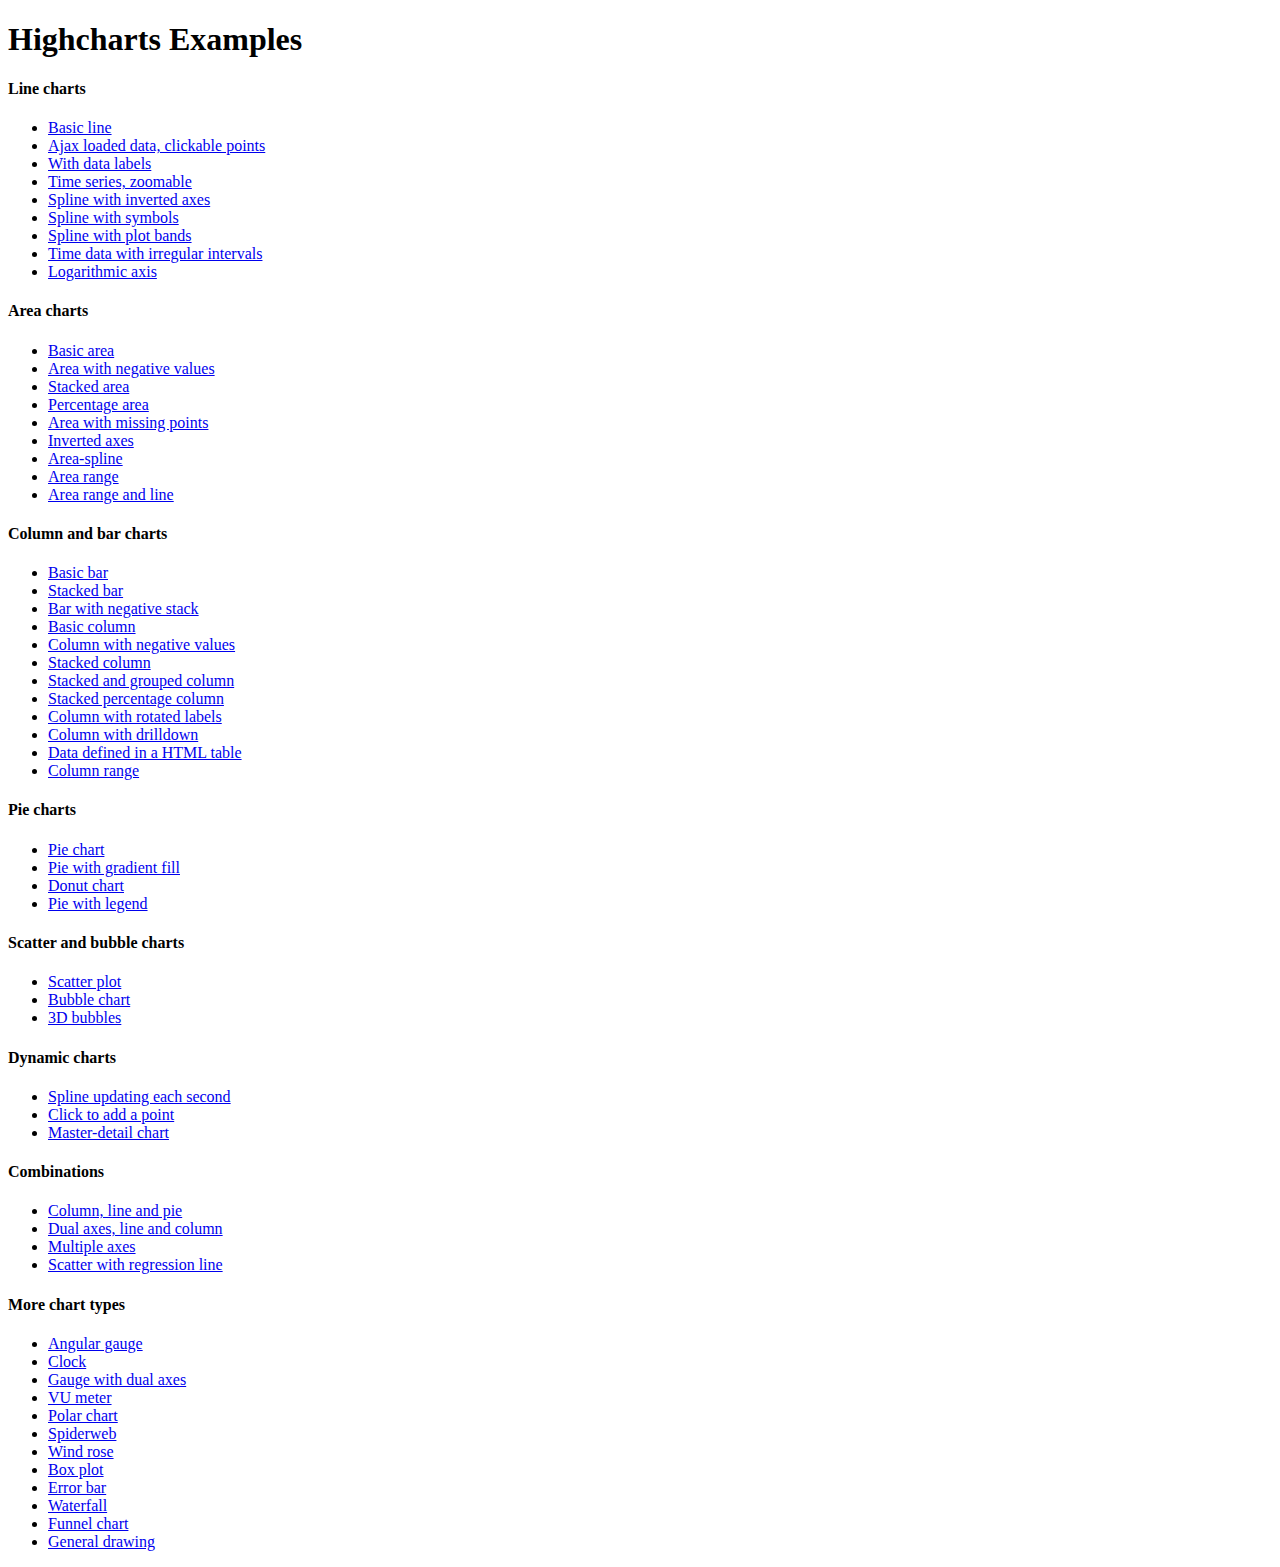
<file: web/res/script_/highcharts-3.0.5/index.htm>
<!DOCTYPE HTML PUBLIC "-//W3C//DTD HTML 4.01//EN" "http://www.w3.org/TR/html4/strict.dtd">
<html>
	<head>
		<meta http-equiv="Content-Type" content="text/html; charset=iso-utf-8" />
		<title>Highcharts Examples</title>
	</head>
	<body>
		<h1>Highcharts Examples</h1>
		<h4>Line charts</h4>
		<ul>
			<li><a href="examples/line-basic/index.htm">Basic line</a></li>
			<li><a href="examples/line-ajax/index.htm">Ajax loaded data, clickable points</a></li>
			<li><a href="examples/line-labels/index.htm">With data labels</a></li>
			<li><a href="examples/line-time-series/index.htm">Time series, zoomable</a></li>
			<li><a href="examples/spline-inverted/index.htm">Spline with inverted axes</a></li>
			<li><a href="examples/spline-symbols/index.htm">Spline with symbols</a></li>
			<li><a href="examples/spline-plot-bands/index.htm">Spline with plot bands</a></li>
			<li><a href="examples/spline-irregular-time/index.htm">Time data with irregular intervals</a></li>
			<li><a href="examples/line-log-axis/index.htm">Logarithmic axis</a></li>
		</ul>
		<h4>Area charts</h4>
		<ul>
			<li><a href="examples/area-basic/index.htm">Basic area</a></li>
			<li><a href="examples/area-negative/index.htm">Area with negative values</a></li>
			<li><a href="examples/area-stacked/index.htm">Stacked area</a></li>
			<li><a href="examples/area-stacked-percent/index.htm">Percentage area</a></li>
			<li><a href="examples/area-missing/index.htm">Area with missing points</a></li>
			<li><a href="examples/area-inverted/index.htm">Inverted axes</a></li>
			<li><a href="examples/areaspline/index.htm">Area-spline</a></li>
			<li><a href="examples/arearange/index.htm">Area range</a></li>
			<li><a href="examples/arearange-line/index.htm">Area range and line</a></li>
		</ul>
		<h4>Column and bar charts</h4>
		<ul>
			<li><a href="examples/bar-basic/index.htm">Basic bar</a></li>
			<li><a href="examples/bar-stacked/index.htm">Stacked bar</a></li>
			<li><a href="examples/bar-negative-stack/index.htm">Bar with negative stack</a></li>
			<li><a href="examples/column-basic/index.htm">Basic column</a></li>
			<li><a href="examples/column-negative/index.htm">Column with negative values</a></li>
			<li><a href="examples/column-stacked/index.htm">Stacked column</a></li>
			<li><a href="examples/column-stacked-and-grouped/index.htm">Stacked and grouped column</a></li>
			<li><a href="examples/column-stacked-percent/index.htm">Stacked percentage column</a></li>
			<li><a href="examples/column-rotated-labels/index.htm">Column with rotated labels</a></li>
			<li><a href="examples/column-drilldown/index.htm">Column with drilldown</a></li>
			<li><a href="examples/column-parsed/index.htm">Data defined in a HTML table</a></li>
			<li><a href="examples/columnrange/index.htm">Column range</a></li>
		</ul>
		<h4>Pie charts</h4>
		<ul>
			<li><a href="examples/pie-basic/index.htm">Pie chart</a></li>
			<li><a href="examples/pie-gradient/index.htm">Pie with gradient fill</a></li>
			<li><a href="examples/pie-donut/index.htm">Donut chart</a></li>
			<li><a href="examples/pie-legend/index.htm">Pie with legend</a></li>
		</ul>
		<h4>Scatter and bubble charts</h4>
		<ul>
			<li><a href="examples/scatter/index.htm">Scatter plot</a></li>
			<li><a href="examples/bubble/index.htm">Bubble chart</a></li>
			<li><a href="examples/bubble-3d/index.htm">3D bubbles</a></li>
		</ul>
		<h4>Dynamic charts</h4>
		<ul>
			<li><a href="examples/dynamic-update/index.htm">Spline updating each second</a></li>
			<li><a href="examples/dynamic-click-to-add/index.htm">Click to add a point</a></li>
			<li><a href="examples/dynamic-master-detail/index.htm">Master-detail chart</a></li>
		</ul>
		<h4>Combinations</h4>
		<ul>
			<li><a href="examples/combo/index.htm">Column, line and pie</a></li>
			<li><a href="examples/combo-dual-axes/index.htm">Dual axes, line and column</a></li>
			<li><a href="examples/combo-multi-axes/index.htm">Multiple axes</a></li>
			<li><a href="examples/combo-regression/index.htm">Scatter with regression line</a></li>
		</ul>
		<h4>More chart types</h4>
		<ul>
			<li><a href="examples/gauge-speedometer/index.htm">Angular gauge</a></li>
			<li><a href="examples/gauge-clock/index.htm">Clock</a></li>
			<li><a href="examples/gauge-dual/index.htm">Gauge with dual axes</a></li>
			<li><a href="examples/gauge-vu-meter/index.htm">VU meter</a></li>
			<li><a href="examples/polar/index.htm">Polar chart</a></li>
			<li><a href="examples/polar-spider/index.htm">Spiderweb</a></li>
			<li><a href="examples/polar-wind-rose/index.htm">Wind rose</a></li>
			<li><a href="examples/box-plot/index.htm">Box plot</a></li>
			<li><a href="examples/error-bar/index.htm">Error bar</a></li>
			<li><a href="examples/waterfall/index.htm">Waterfall</a></li>
			<li><a href="examples/funnel/index.htm">Funnel chart</a></li>
			<li><a href="examples/renderer/index.htm">General drawing</a></li>
		</ul>
	</body>
</html>
</file>
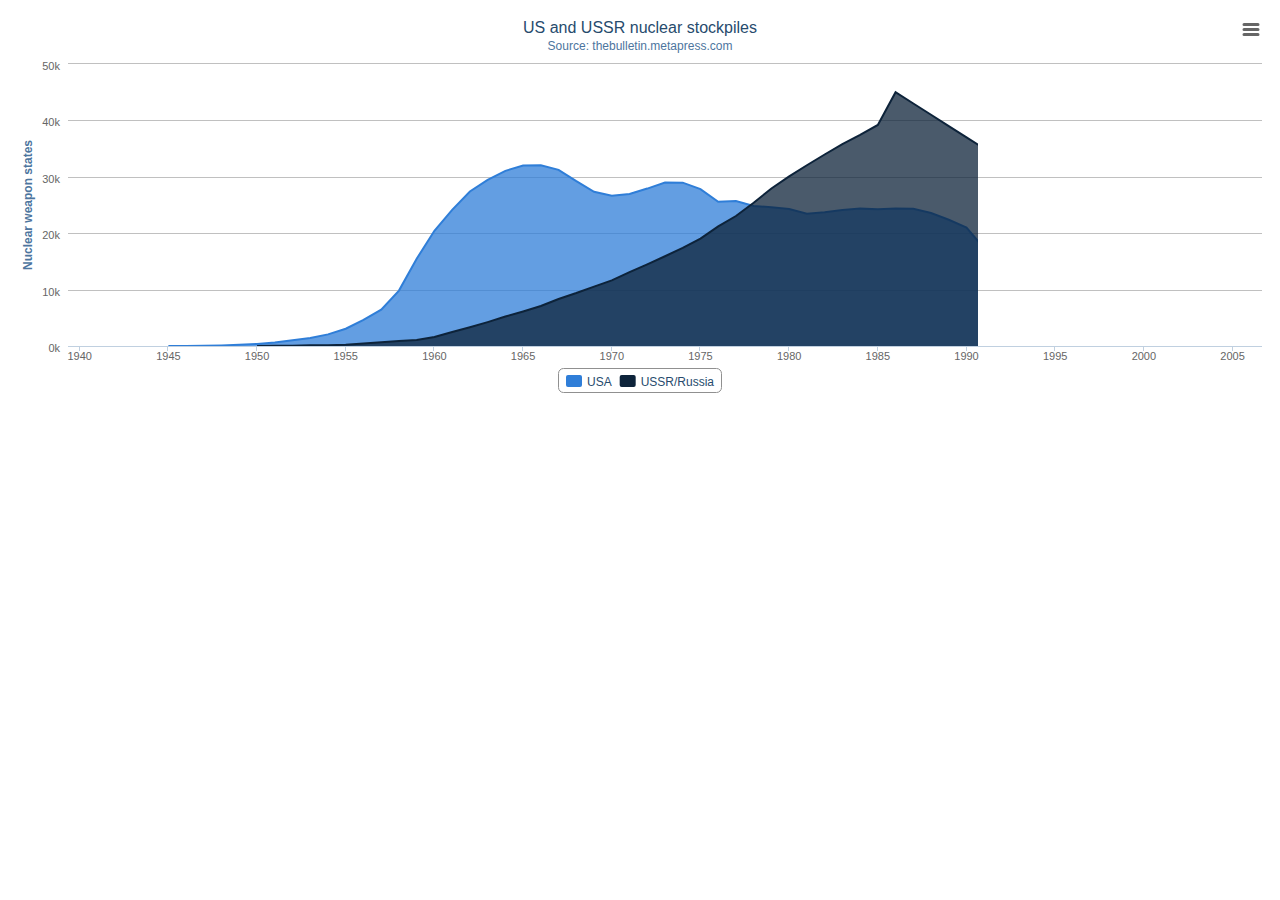
<file: web/res/script_/highcharts-3.0.5/examples/area-basic/index.htm>
<!DOCTYPE HTML>
<html>
	<head>
		<meta http-equiv="Content-Type" content="text/html; charset=utf-8">
		<title>Highcharts Example</title>

		<script type="text/javascript" src="http://ajax.googleapis.com/ajax/libs/jquery/1.8.2/jquery.min.js"></script>
		<script type="text/javascript">
$(function () {
        $('#container').highcharts({
            chart: {
                type: 'area'
            },
            title: {
                text: 'US and USSR nuclear stockpiles'
            },
            subtitle: {
                text: 'Source: <a href="http://thebulletin.metapress.com/content/c4120650912x74k7/fulltext.pdf">'+
                    'thebulletin.metapress.com</a>'
            },
            xAxis: {
                labels: {
                    formatter: function() {
                        return this.value; // clean, unformatted number for year
                    }
                }
            },
            yAxis: {
                title: {
                    text: 'Nuclear weapon states'
                },
                labels: {
                    formatter: function() {
                        return this.value / 1000 +'k';
                    }
                }
            },
            tooltip: {
                pointFormat: '{series.name} produced <b>{point.y:,.0f}</b><br/>warheads in {point.x}'
            },
            plotOptions: {
                area: {
                    pointStart: 1940,
                    marker: {
                        enabled: false,
                        symbol: 'circle',
                        radius: 2,
                        states: {
                            hover: {
                                enabled: true
                            }
                        }
                    }
                }
            },
            series: [{
                name: 'USA',
                data: [null, null, null, null, null, 6 , 11, 32, 110, 235, 369, 640,
                    1005, 1436, 2063, 3057, 4618, 6444, 9822, 15468, 20434, 24126,
                    27387, 29459, 31056, 31982, 32040, 31233, 29224, 27342, 26662,
                    26956, 27912, 28999, 28965, 27826, 25579, 25722, 24826, 24605,
                    24304, 23464, 23708, 24099, 24357, 24237, 24401, 24344, 23586,
                    22380, 21004, 17287, 14747, 13076, 12555, 12144, 11009, 10950,
                    10871, 10824, 10577, 10527, 10475, 10421, 10358, 10295, 10104 ]
            }, {
                name: 'USSR/Russia',
                data: [null, null, null, null, null, null, null , null , null ,null,
                5, 25, 50, 120, 150, 200, 426, 660, 869, 1060, 1605, 2471, 3322,
                4238, 5221, 6129, 7089, 8339, 9399, 10538, 11643, 13092, 14478,
                15915, 17385, 19055, 21205, 23044, 25393, 27935, 30062, 32049,
                33952, 35804, 37431, 39197, 45000, 43000, 41000, 39000, 37000,
                35000, 33000, 31000, 29000, 27000, 25000, 24000, 23000, 22000,
                21000, 20000, 19000, 18000, 18000, 17000, 16000]
            }]
        });
    });
    

		</script>
	</head>
	<body>
<script src="../../js/highcharts.js"></script>
<script src="../../js/modules/exporting.js"></script>

<div id="container" style="min-width: 310px; height: 400px; margin: 0 auto"></div>

	</body>
</html>
</file>
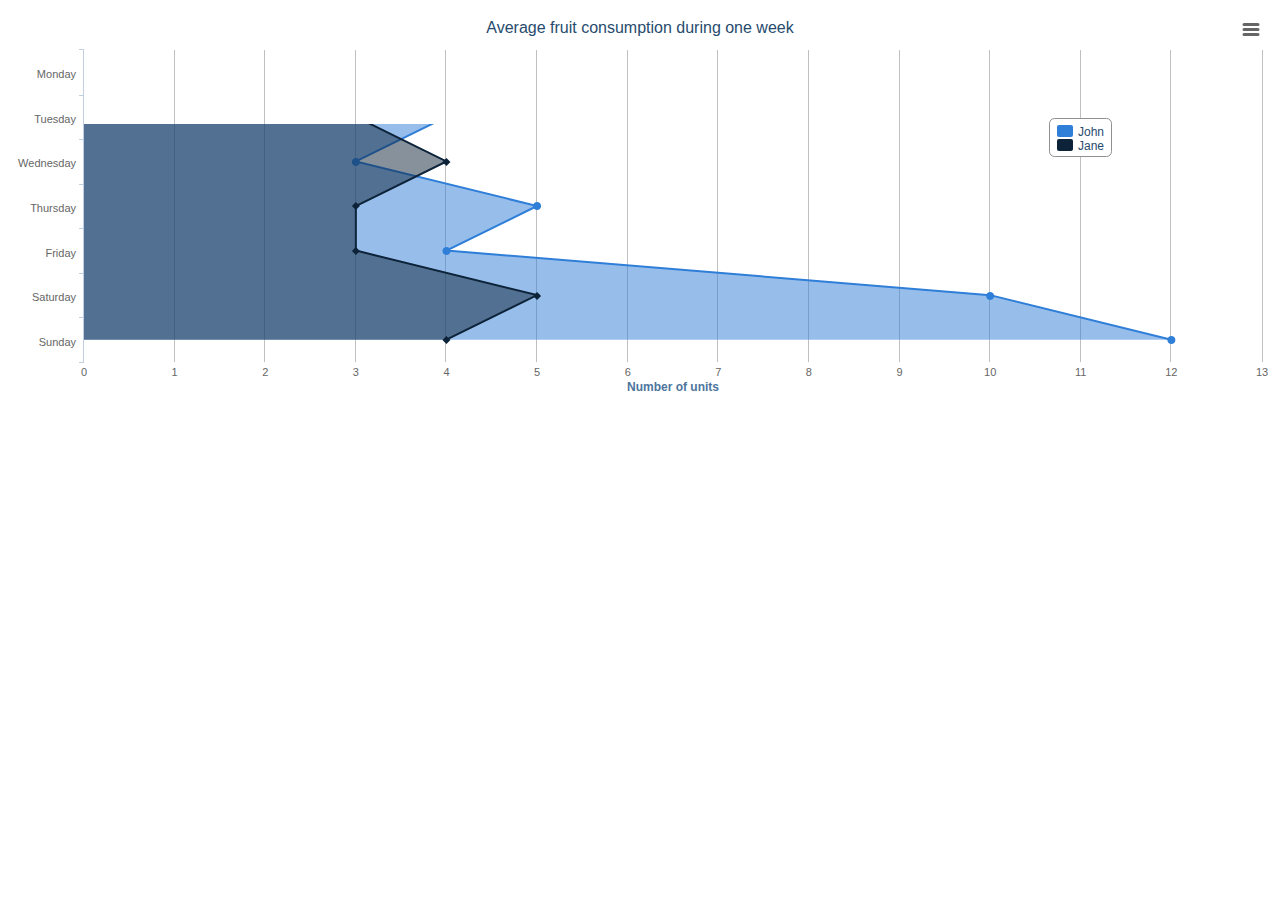
<file: web/res/script_/highcharts-3.0.5/examples/area-inverted/index.htm>
<!DOCTYPE HTML>
<html>
	<head>
		<meta http-equiv="Content-Type" content="text/html; charset=utf-8">
		<title>Highcharts Example</title>

		<script type="text/javascript" src="http://ajax.googleapis.com/ajax/libs/jquery/1.8.2/jquery.min.js"></script>
		<script type="text/javascript">
$(function () {
        $('#container').highcharts({
            chart: {
                type: 'area',
                inverted: true
            },
            title: {
                text: 'Average fruit consumption during one week'
            },
            subtitle: {
                style: {
                    position: 'absolute',
                    right: '0px',
                    bottom: '10px'
                }
            },
            legend: {
                layout: 'vertical',
                align: 'right',
                verticalAlign: 'top',
                x: -150,
                y: 100,
                floating: true,
                borderWidth: 1,
                backgroundColor: '#FFFFFF'
            },
            xAxis: {
                categories: [
                    'Monday',
                    'Tuesday',
                    'Wednesday',
                    'Thursday',
                    'Friday',
                    'Saturday',
                    'Sunday'
                ]
            },
            yAxis: {
                title: {
                    text: 'Number of units'
                },
                labels: {
                    formatter: function() {
                        return this.value;
                    }
                },
                min: 0
            },
            plotOptions: {
                area: {
                    fillOpacity: 0.5
                }
            },
            series: [{
                name: 'John',
                data: [3, 4, 3, 5, 4, 10, 12]
            }, {
                name: 'Jane',
                data: [1, 3, 4, 3, 3, 5, 4]
            }]
        });
    });
    

		</script>
	</head>
	<body>
<script src="../../js/highcharts.js"></script>
<script src="../../js/modules/exporting.js"></script>

<div id="container" style="min-width: 310px; height: 400px; margin: 0 auto"></div>

	</body>
</html>
</file>
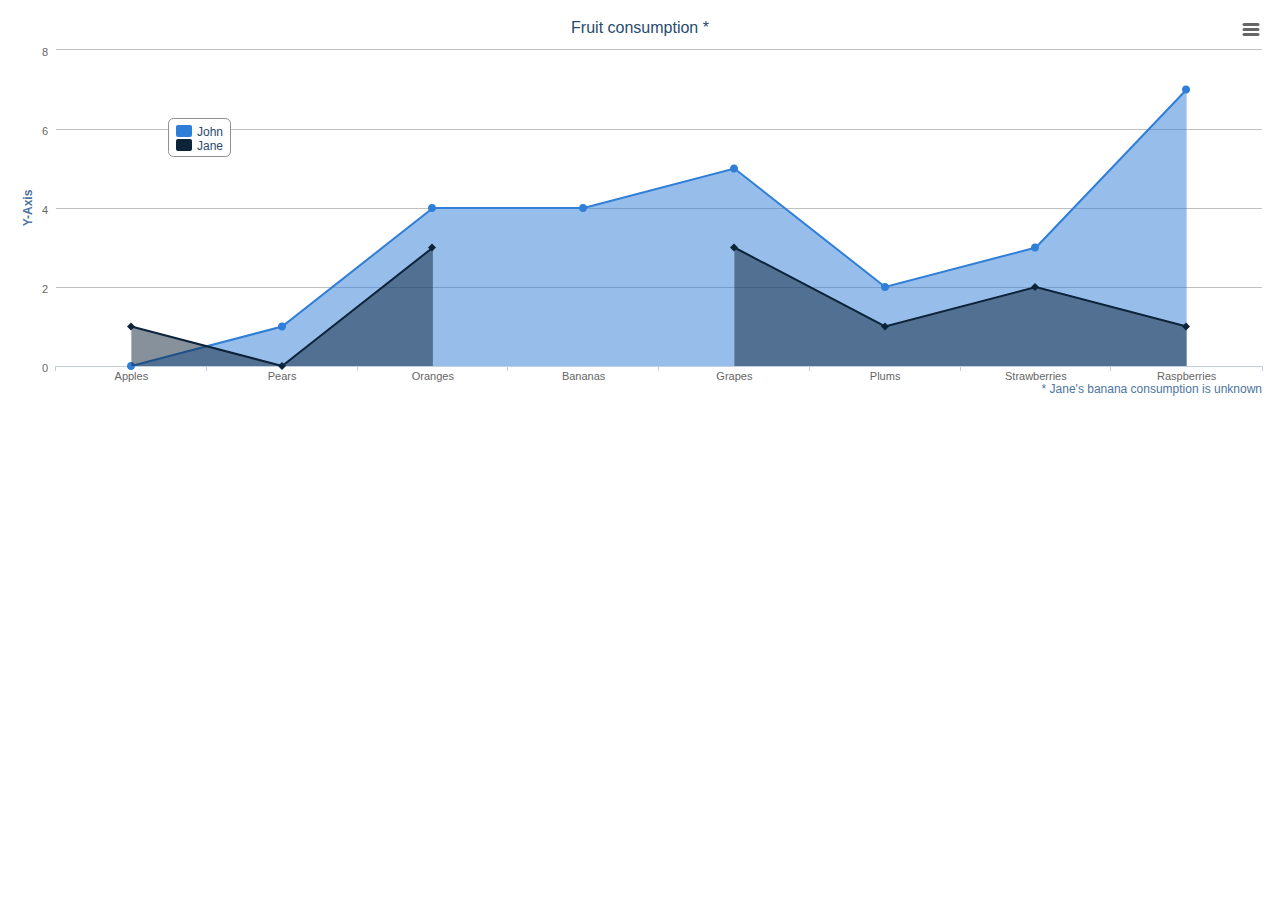
<file: web/res/script_/highcharts-3.0.5/examples/area-missing/index.htm>
<!DOCTYPE HTML>
<html>
	<head>
		<meta http-equiv="Content-Type" content="text/html; charset=utf-8">
		<title>Highcharts Example</title>

		<script type="text/javascript" src="http://ajax.googleapis.com/ajax/libs/jquery/1.8.2/jquery.min.js"></script>
		<script type="text/javascript">
$(function () {
        $('#container').highcharts({
            chart: {
                type: 'area',
                spacingBottom: 30
            },
            title: {
                text: 'Fruit consumption *'
            },
            subtitle: {
                text: '* Jane\'s banana consumption is unknown',
                floating: true,
                align: 'right',
                verticalAlign: 'bottom',
                y: 15
            },
            legend: {
                layout: 'vertical',
                align: 'left',
                verticalAlign: 'top',
                x: 150,
                y: 100,
                floating: true,
                borderWidth: 1,
                backgroundColor: '#FFFFFF'
            },
            xAxis: {
                categories: ['Apples', 'Pears', 'Oranges', 'Bananas', 'Grapes', 'Plums', 'Strawberries', 'Raspberries']
            },
            yAxis: {
                title: {
                    text: 'Y-Axis'
                },
                labels: {
                    formatter: function() {
                        return this.value;
                    }
                }
            },
            tooltip: {
                formatter: function() {
                    return '<b>'+ this.series.name +'</b><br/>'+
                    this.x +': '+ this.y;
                }
            },
            plotOptions: {
                area: {
                    fillOpacity: 0.5
                }
            },
            credits: {
                enabled: false
            },
            series: [{
                name: 'John',
                data: [0, 1, 4, 4, 5, 2, 3, 7]
            }, {
                name: 'Jane',
                data: [1, 0, 3, null, 3, 1, 2, 1]
            }]
        });
    });
    

		</script>
	</head>
	<body>
<script src="../../js/highcharts.js"></script>
<script src="../../js/modules/exporting.js"></script>

<div id="container" style="min-width: 310px; height: 400px; margin: 0 auto"></div>

	</body>
</html>
</file>
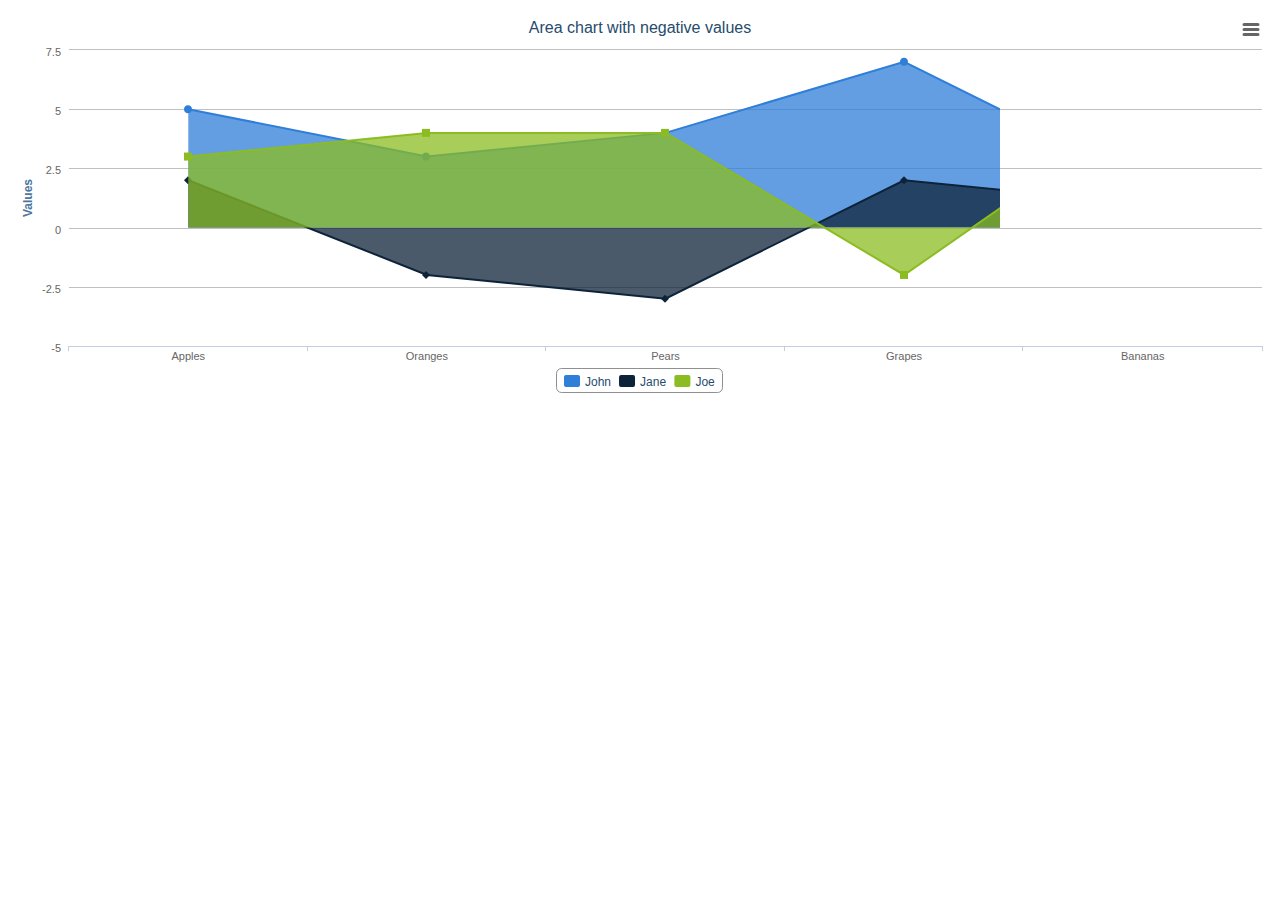
<file: web/res/script_/highcharts-3.0.5/examples/area-negative/index.htm>
<!DOCTYPE HTML>
<html>
	<head>
		<meta http-equiv="Content-Type" content="text/html; charset=utf-8">
		<title>Highcharts Example</title>

		<script type="text/javascript" src="http://ajax.googleapis.com/ajax/libs/jquery/1.8.2/jquery.min.js"></script>
		<script type="text/javascript">
$(function () {
        $('#container').highcharts({
            chart: {
                type: 'area'
            },
            title: {
                text: 'Area chart with negative values'
            },
            xAxis: {
                categories: ['Apples', 'Oranges', 'Pears', 'Grapes', 'Bananas']
            },
            credits: {
                enabled: false
            },
            series: [{
                name: 'John',
                data: [5, 3, 4, 7, 2]
            }, {
                name: 'Jane',
                data: [2, -2, -3, 2, 1]
            }, {
                name: 'Joe',
                data: [3, 4, 4, -2, 5]
            }]
        });
    });
    

		</script>
	</head>
	<body>
<script src="../../js/highcharts.js"></script>
<script src="../../js/modules/exporting.js"></script>

<div id="container" style="min-width: 310px; height: 400px; margin: 0 auto"></div>

	</body>
</html>
</file>
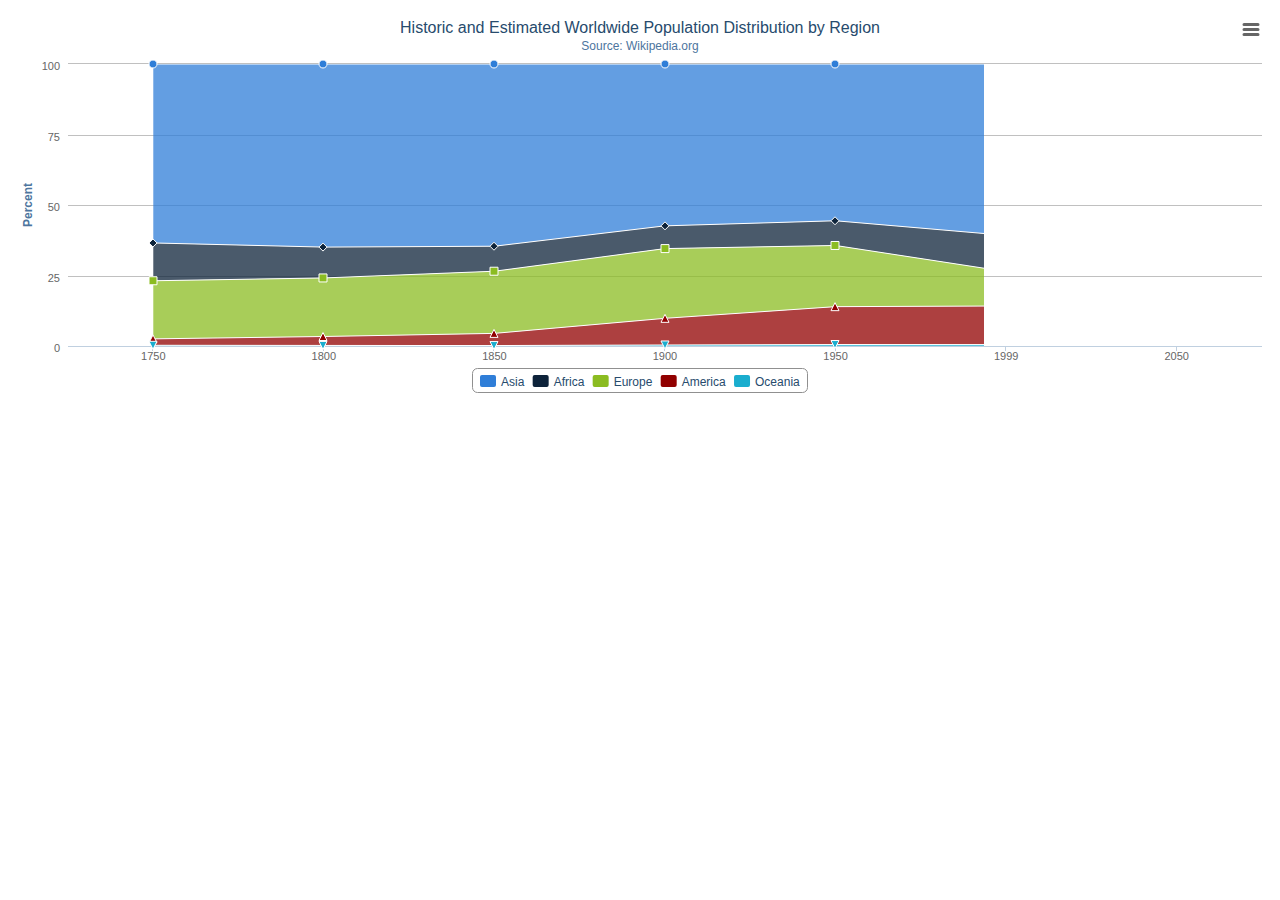
<file: web/res/script_/highcharts-3.0.5/examples/area-stacked-percent/index.htm>
<!DOCTYPE HTML>
<html>
	<head>
		<meta http-equiv="Content-Type" content="text/html; charset=utf-8">
		<title>Highcharts Example</title>

		<script type="text/javascript" src="http://ajax.googleapis.com/ajax/libs/jquery/1.8.2/jquery.min.js"></script>
		<script type="text/javascript">
$(function () {
        $('#container').highcharts({
            chart: {
                type: 'area'
            },
            title: {
                text: 'Historic and Estimated Worldwide Population Distribution by Region'
            },
            subtitle: {
                text: 'Source: Wikipedia.org'
            },
            xAxis: {
                categories: ['1750', '1800', '1850', '1900', '1950', '1999', '2050'],
                tickmarkPlacement: 'on',
                title: {
                    enabled: false
                }
            },
            yAxis: {
                title: {
                    text: 'Percent'
                }
            },
            tooltip: {
                pointFormat: '<span style="color:{series.color}">{series.name}</span>: <b>{point.percentage:.1f}%</b> ({point.y:,.0f} millions)<br/>',
                shared: true
            },
            plotOptions: {
                area: {
                    stacking: 'percent',
                    lineColor: '#ffffff',
                    lineWidth: 1,
                    marker: {
                        lineWidth: 1,
                        lineColor: '#ffffff'
                    }
                }
            },
            series: [{
                name: 'Asia',
                data: [502, 635, 809, 947, 1402, 3634, 5268]
            }, {
                name: 'Africa',
                data: [106, 107, 111, 133, 221, 767, 1766]
            }, {
                name: 'Europe',
                data: [163, 203, 276, 408, 547, 729, 628]
            }, {
                name: 'America',
                data: [18, 31, 54, 156, 339, 818, 1201]
            }, {
                name: 'Oceania',
                data: [2, 2, 2, 6, 13, 30, 46]
            }]
        });
    });
    

		</script>
	</head>
	<body>
<script src="../../js/highcharts.js"></script>
<script src="../../js/modules/exporting.js"></script>

<div id="container" style="min-width: 310px; height: 400px; margin: 0 auto"></div>

	</body>
</html>
</file>
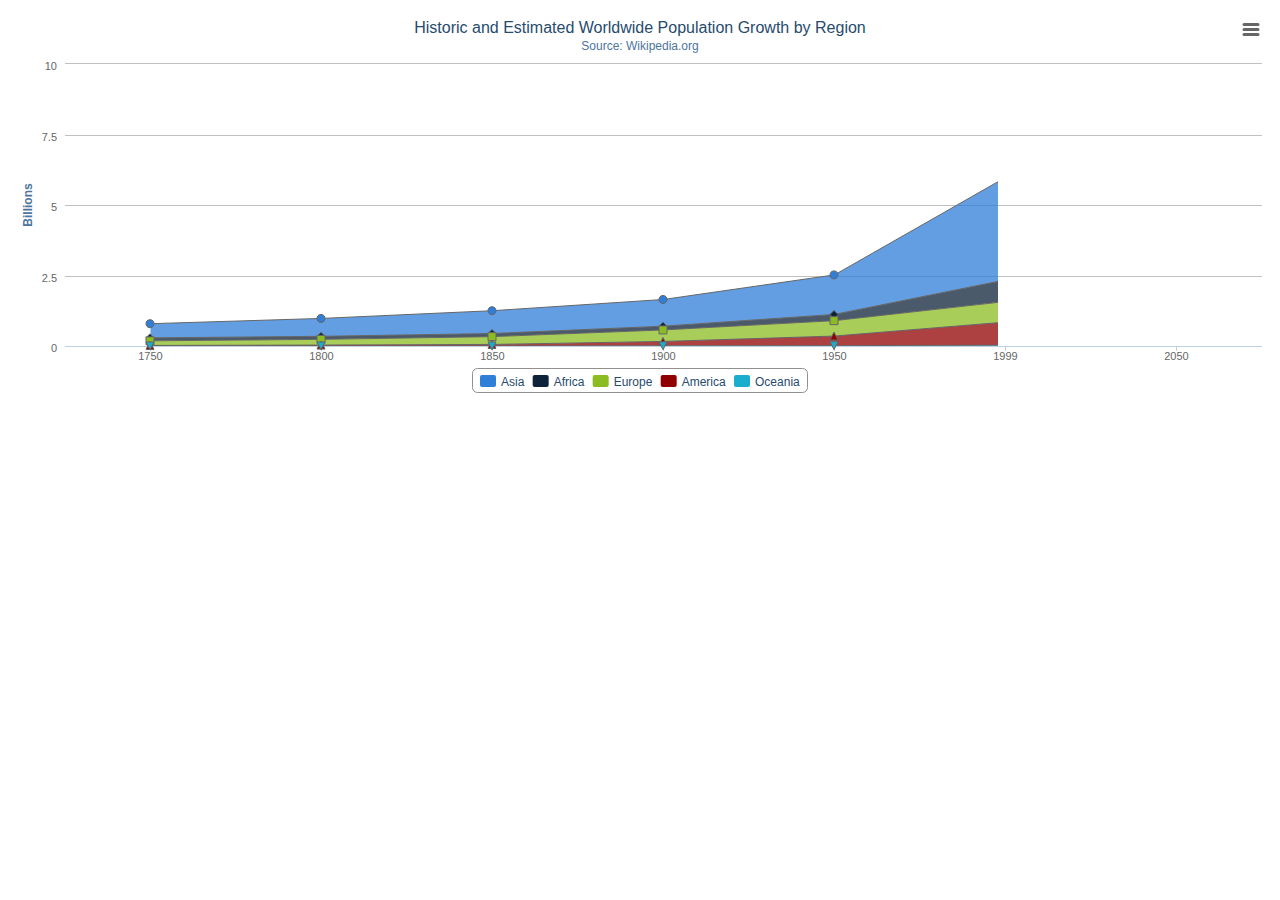
<file: web/res/script_/highcharts-3.0.5/examples/area-stacked/index.htm>
<!DOCTYPE HTML>
<html>
	<head>
		<meta http-equiv="Content-Type" content="text/html; charset=utf-8">
		<title>Highcharts Example</title>

		<script type="text/javascript" src="http://ajax.googleapis.com/ajax/libs/jquery/1.8.2/jquery.min.js"></script>
		<script type="text/javascript">
$(function () {
        $('#container').highcharts({
            chart: {
                type: 'area'
            },
            title: {
                text: 'Historic and Estimated Worldwide Population Growth by Region'
            },
            subtitle: {
                text: 'Source: Wikipedia.org'
            },
            xAxis: {
                categories: ['1750', '1800', '1850', '1900', '1950', '1999', '2050'],
                tickmarkPlacement: 'on',
                title: {
                    enabled: false
                }
            },
            yAxis: {
                title: {
                    text: 'Billions'
                },
                labels: {
                    formatter: function() {
                        return this.value / 1000;
                    }
                }
            },
            tooltip: {
                shared: true,
                valueSuffix: ' millions'
            },
            plotOptions: {
                area: {
                    stacking: 'normal',
                    lineColor: '#666666',
                    lineWidth: 1,
                    marker: {
                        lineWidth: 1,
                        lineColor: '#666666'
                    }
                }
            },
            series: [{
                name: 'Asia',
                data: [502, 635, 809, 947, 1402, 3634, 5268]
            }, {
                name: 'Africa',
                data: [106, 107, 111, 133, 221, 767, 1766]
            }, {
                name: 'Europe',
                data: [163, 203, 276, 408, 547, 729, 628]
            }, {
                name: 'America',
                data: [18, 31, 54, 156, 339, 818, 1201]
            }, {
                name: 'Oceania',
                data: [2, 2, 2, 6, 13, 30, 46]
            }]
        });
    });
    

		</script>
	</head>
	<body>
<script src="../../js/highcharts.js"></script>
<script src="../../js/modules/exporting.js"></script>

<div id="container" style="min-width: 310px; height: 400px; margin: 0 auto"></div>

	</body>
</html>
</file>
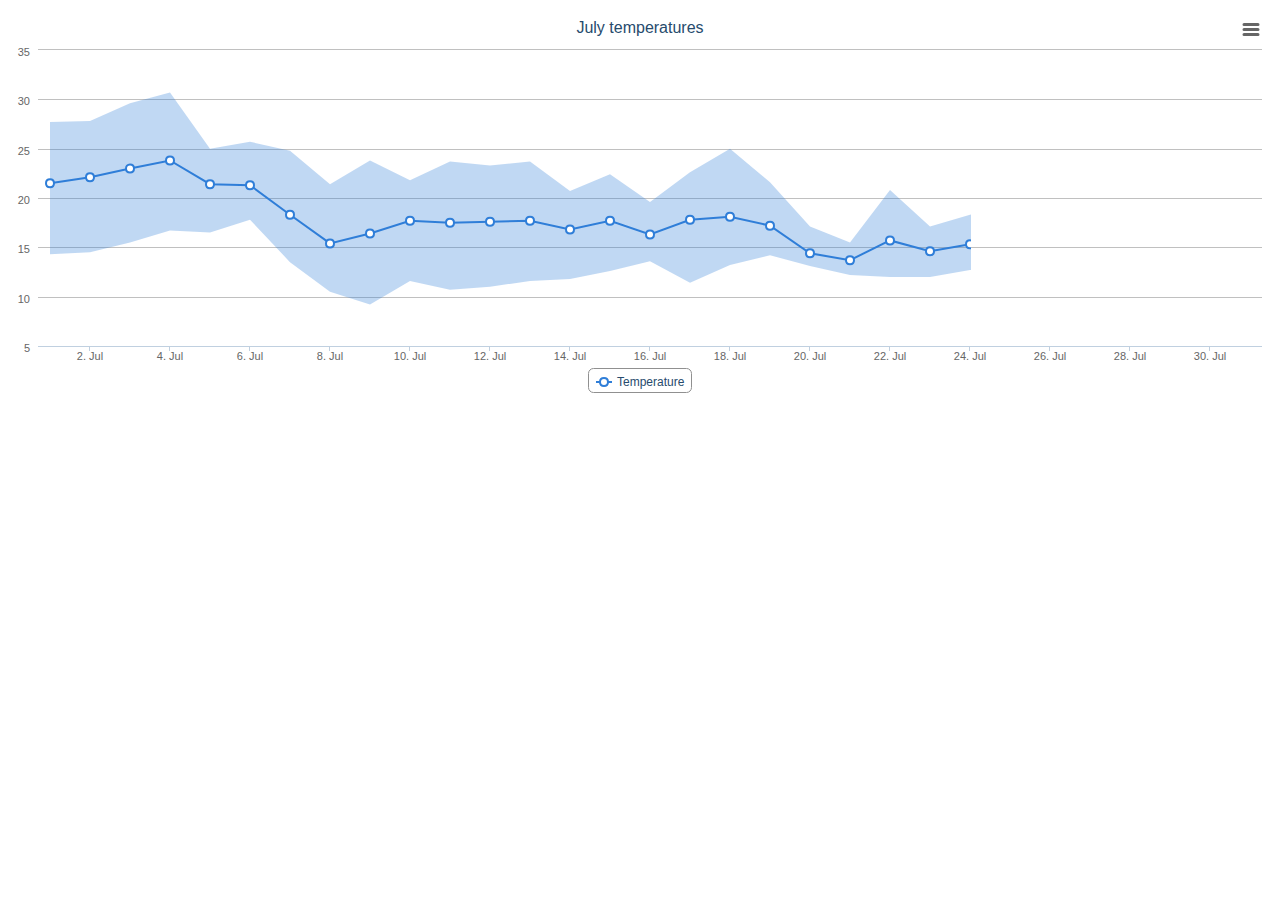
<file: web/res/script_/highcharts-3.0.5/examples/arearange-line/index.htm>
<!DOCTYPE HTML>
<html>
	<head>
		<meta http-equiv="Content-Type" content="text/html; charset=utf-8">
		<title>Highcharts Example</title>

		<script type="text/javascript" src="http://ajax.googleapis.com/ajax/libs/jquery/1.8.2/jquery.min.js"></script>
		<script type="text/javascript">
$(function () {

	var ranges = [
			[1246406400000, 14.3, 27.7],
			[1246492800000, 14.5, 27.8],
			[1246579200000, 15.5, 29.6],
			[1246665600000, 16.7, 30.7],
			[1246752000000, 16.5, 25.0],
			[1246838400000, 17.8, 25.7],
			[1246924800000, 13.5, 24.8],
			[1247011200000, 10.5, 21.4],
			[1247097600000, 9.2, 23.8],
			[1247184000000, 11.6, 21.8],
			[1247270400000, 10.7, 23.7],
			[1247356800000, 11.0, 23.3],
			[1247443200000, 11.6, 23.7],
			[1247529600000, 11.8, 20.7],
			[1247616000000, 12.6, 22.4],
			[1247702400000, 13.6, 19.6],
			[1247788800000, 11.4, 22.6],
			[1247875200000, 13.2, 25.0],
			[1247961600000, 14.2, 21.6],
			[1248048000000, 13.1, 17.1],
			[1248134400000, 12.2, 15.5],
			[1248220800000, 12.0, 20.8],
			[1248307200000, 12.0, 17.1],
			[1248393600000, 12.7, 18.3],
			[1248480000000, 12.4, 19.4],
			[1248566400000, 12.6, 19.9],
			[1248652800000, 11.9, 20.2],
			[1248739200000, 11.0, 19.3],
			[1248825600000, 10.8, 17.8],
			[1248912000000, 11.8, 18.5],
			[1248998400000, 10.8, 16.1]
		],
		averages = [
			[1246406400000, 21.5],
			[1246492800000, 22.1],
			[1246579200000, 23],
			[1246665600000, 23.8],
			[1246752000000, 21.4],
			[1246838400000, 21.3],
			[1246924800000, 18.3],
			[1247011200000, 15.4],
			[1247097600000, 16.4],
			[1247184000000, 17.7],
			[1247270400000, 17.5],
			[1247356800000, 17.6],
			[1247443200000, 17.7],
			[1247529600000, 16.8],
			[1247616000000, 17.7],
			[1247702400000, 16.3],
			[1247788800000, 17.8],
			[1247875200000, 18.1],
			[1247961600000, 17.2],
			[1248048000000, 14.4],
			[1248134400000, 13.7],
			[1248220800000, 15.7],
			[1248307200000, 14.6],
			[1248393600000, 15.3],
			[1248480000000, 15.3],
			[1248566400000, 15.8],
			[1248652800000, 15.2],
			[1248739200000, 14.8],
			[1248825600000, 14.4],
			[1248912000000, 15],
			[1248998400000, 13.6]
		];

    
    	$('#container').highcharts({
    	
		    title: {
		        text: 'July temperatures'
		    },
		
		    xAxis: {
		        type: 'datetime'
		    },
		    
		    yAxis: {
		        title: {
		            text: null
		        }
		    },
		
		    tooltip: {
		        crosshairs: true,
		        shared: true,
		        valueSuffix: '°C'
		    },
		    
		    legend: {
		    },
		
		    series: [{
		    	name: 'Temperature',
		    	data: averages,
		    	zIndex: 1,
		    	marker: {
		    		fillColor: 'white',
		    		lineWidth: 2,
		    		lineColor: Highcharts.getOptions().colors[0]
		    	}
		    }, {
		        name: 'Range',
		        data: ranges,
		        type: 'arearange',
		        lineWidth: 0,
		    	linkedTo: ':previous',
		    	color: Highcharts.getOptions().colors[0],
		    	fillOpacity: 0.3,
		    	zIndex: 0
		    }]
		
		});
    
});
		</script>
	</head>
	<body>
<script src="../../js/highcharts.js"></script>
<script src="../../js/highcharts-more.js"></script>
<script src="../../js/modules/exporting.js"></script>

<div id="container" style="min-width: 310px; height: 400px; margin: 0 auto"></div>

	</body>
</html>
</file>
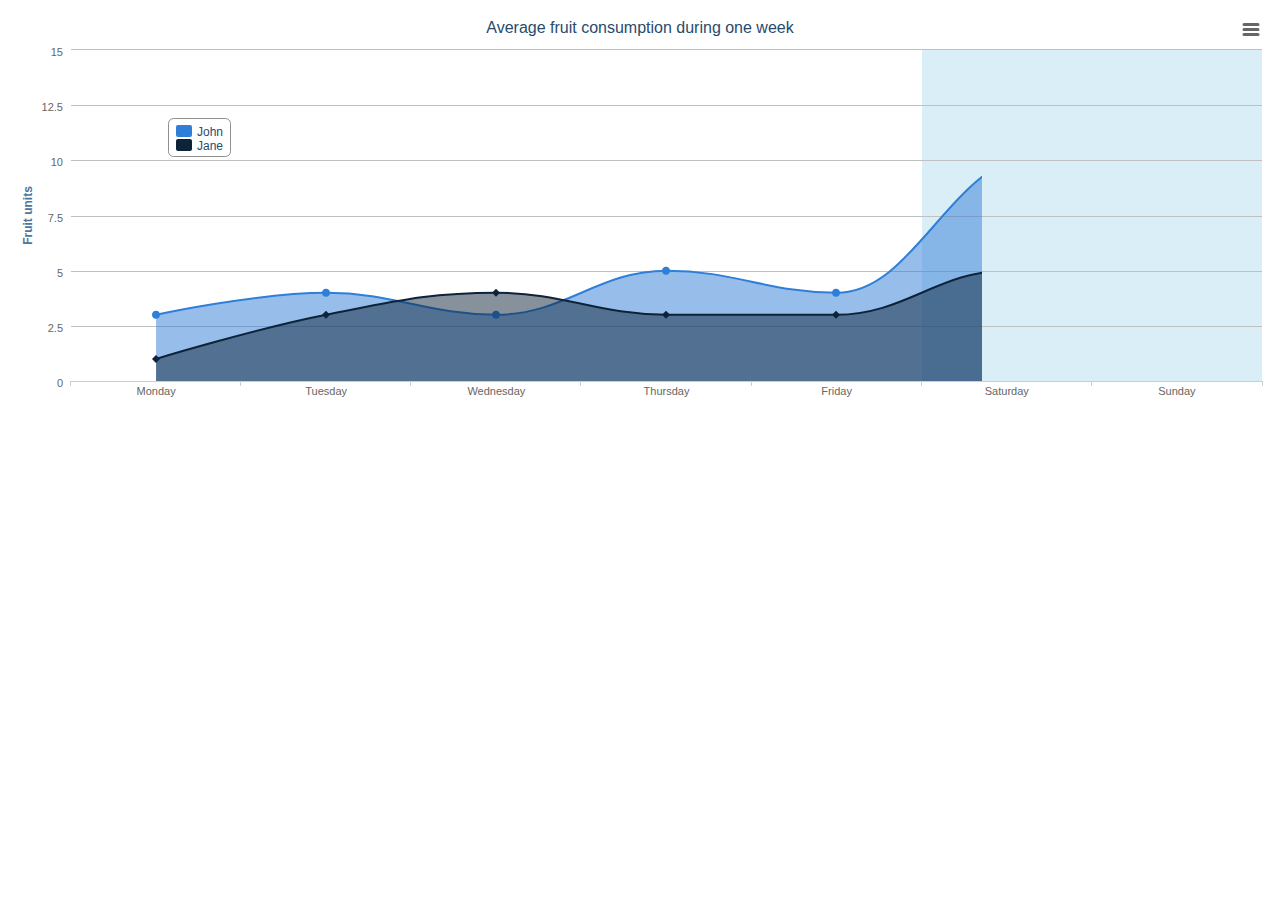
<file: web/res/script_/highcharts-3.0.5/examples/areaspline/index.htm>
<!DOCTYPE HTML>
<html>
	<head>
		<meta http-equiv="Content-Type" content="text/html; charset=utf-8">
		<title>Highcharts Example</title>

		<script type="text/javascript" src="http://ajax.googleapis.com/ajax/libs/jquery/1.8.2/jquery.min.js"></script>
		<script type="text/javascript">
$(function () {
        $('#container').highcharts({
            chart: {
                type: 'areaspline'
            },
            title: {
                text: 'Average fruit consumption during one week'
            },
            legend: {
                layout: 'vertical',
                align: 'left',
                verticalAlign: 'top',
                x: 150,
                y: 100,
                floating: true,
                borderWidth: 1,
                backgroundColor: '#FFFFFF'
            },
            xAxis: {
                categories: [
                    'Monday',
                    'Tuesday',
                    'Wednesday',
                    'Thursday',
                    'Friday',
                    'Saturday',
                    'Sunday'
                ],
                plotBands: [{ // visualize the weekend
                    from: 4.5,
                    to: 6.5,
                    color: 'rgba(68, 170, 213, .2)'
                }]
            },
            yAxis: {
                title: {
                    text: 'Fruit units'
                }
            },
            tooltip: {
                shared: true,
                valueSuffix: ' units'
            },
            credits: {
                enabled: false
            },
            plotOptions: {
                areaspline: {
                    fillOpacity: 0.5
                }
            },
            series: [{
                name: 'John',
                data: [3, 4, 3, 5, 4, 10, 12]
            }, {
                name: 'Jane',
                data: [1, 3, 4, 3, 3, 5, 4]
            }]
        });
    });
    

		</script>
	</head>
	<body>
<script src="../../js/highcharts.js"></script>
<script src="../../js/modules/exporting.js"></script>

<div id="container" style="min-width: 310px; height: 400px; margin: 0 auto"></div>

	</body>
</html>
</file>
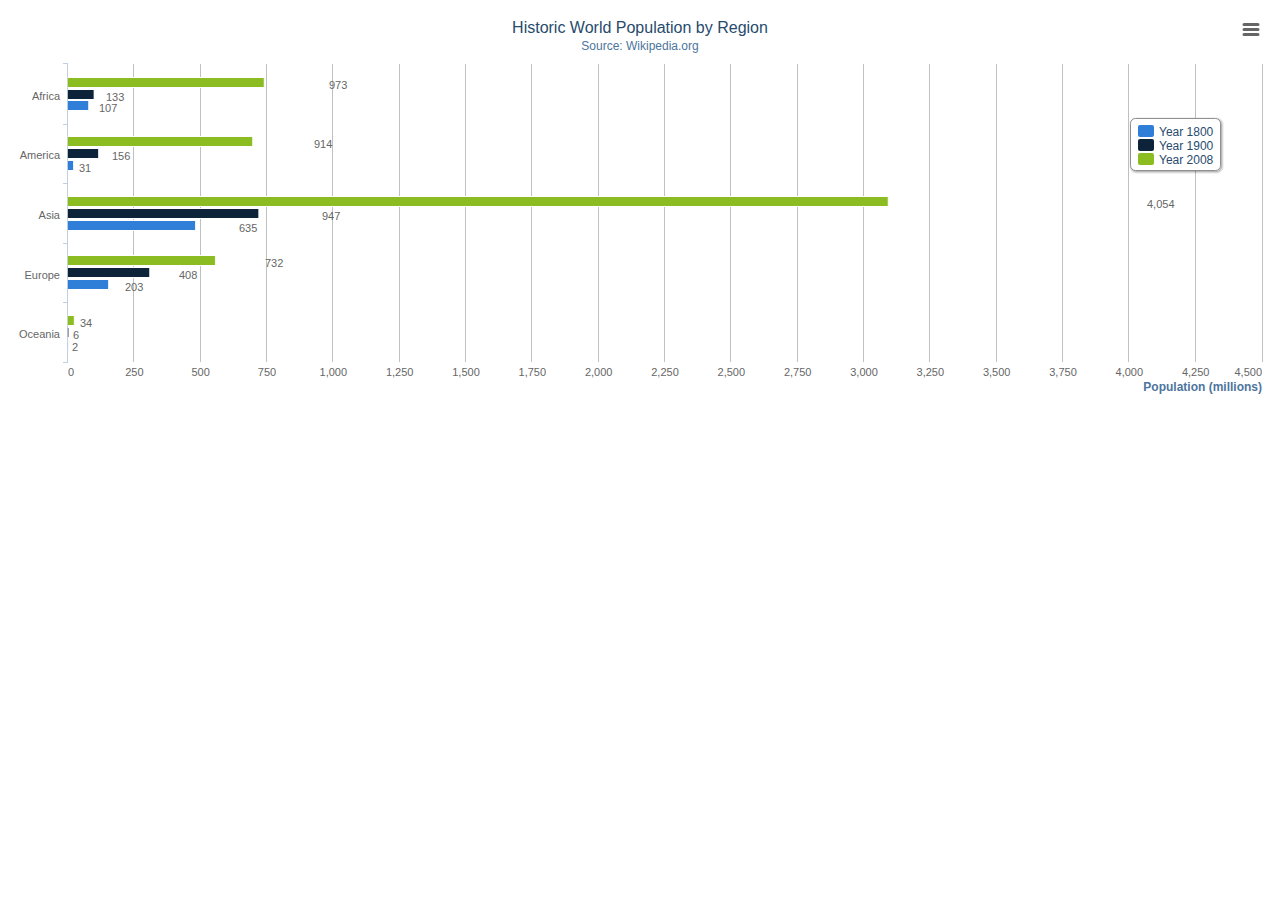
<file: web/res/script_/highcharts-3.0.5/examples/bar-basic/index.htm>
<!DOCTYPE HTML>
<html>
	<head>
		<meta http-equiv="Content-Type" content="text/html; charset=utf-8">
		<title>Highcharts Example</title>

		<script type="text/javascript" src="http://ajax.googleapis.com/ajax/libs/jquery/1.8.2/jquery.min.js"></script>
		<script type="text/javascript">
$(function () {
        $('#container').highcharts({
            chart: {
                type: 'bar'
            },
            title: {
                text: 'Historic World Population by Region'
            },
            subtitle: {
                text: 'Source: Wikipedia.org'
            },
            xAxis: {
                categories: ['Africa', 'America', 'Asia', 'Europe', 'Oceania'],
                title: {
                    text: null
                }
            },
            yAxis: {
                min: 0,
                title: {
                    text: 'Population (millions)',
                    align: 'high'
                },
                labels: {
                    overflow: 'justify'
                }
            },
            tooltip: {
                valueSuffix: ' millions'
            },
            plotOptions: {
                bar: {
                    dataLabels: {
                        enabled: true
                    }
                }
            },
            legend: {
                layout: 'vertical',
                align: 'right',
                verticalAlign: 'top',
                x: -40,
                y: 100,
                floating: true,
                borderWidth: 1,
                backgroundColor: '#FFFFFF',
                shadow: true
            },
            credits: {
                enabled: false
            },
            series: [{
                name: 'Year 1800',
                data: [107, 31, 635, 203, 2]
            }, {
                name: 'Year 1900',
                data: [133, 156, 947, 408, 6]
            }, {
                name: 'Year 2008',
                data: [973, 914, 4054, 732, 34]
            }]
        });
    });
    

		</script>
	</head>
	<body>
<script src="../../js/highcharts.js"></script>
<script src="../../js/modules/exporting.js"></script>

<div id="container" style="min-width: 310px; height: 400px; margin: 0 auto"></div>

	</body>
</html>
</file>
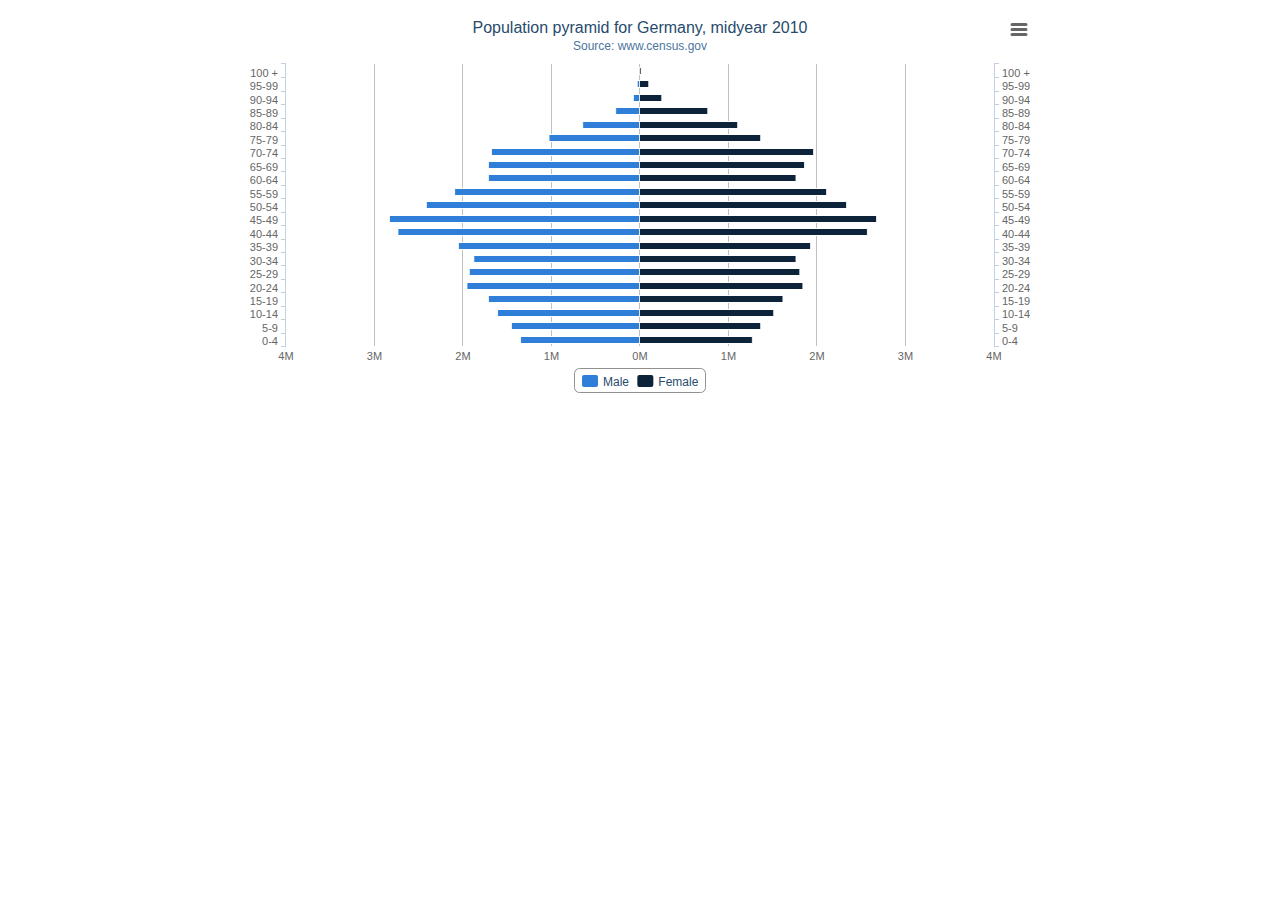
<file: web/res/script_/highcharts-3.0.5/examples/bar-negative-stack/index.htm>
<!DOCTYPE HTML>
<html>
	<head>
		<meta http-equiv="Content-Type" content="text/html; charset=utf-8">
		<title>Highcharts Example</title>

		<script type="text/javascript" src="http://ajax.googleapis.com/ajax/libs/jquery/1.8.2/jquery.min.js"></script>
		<script type="text/javascript">
$(function () {
    var chart,
        categories = ['0-4', '5-9', '10-14', '15-19',
            '20-24', '25-29', '30-34', '35-39', '40-44',
            '45-49', '50-54', '55-59', '60-64', '65-69',
            '70-74', '75-79', '80-84', '85-89', '90-94',
            '95-99', '100 +'];
    $(document).ready(function() {
        $('#container').highcharts({
            chart: {
                type: 'bar'
            },
            title: {
                text: 'Population pyramid for Germany, midyear 2010'
            },
            subtitle: {
                text: 'Source: www.census.gov'
            },
            xAxis: [{
                categories: categories,
                reversed: false
            }, { // mirror axis on right side
                opposite: true,
                reversed: false,
                categories: categories,
                linkedTo: 0
            }],
            yAxis: {
                title: {
                    text: null
                },
                labels: {
                    formatter: function(){
                        return (Math.abs(this.value) / 1000000) + 'M';
                    }
                },
                min: -4000000,
                max: 4000000
            },
    
            plotOptions: {
                series: {
                    stacking: 'normal'
                }
            },
    
            tooltip: {
                formatter: function(){
                    return '<b>'+ this.series.name +', age '+ this.point.category +'</b><br/>'+
                        'Population: '+ Highcharts.numberFormat(Math.abs(this.point.y), 0);
                }
            },
    
            series: [{
                name: 'Male',
                data: [-1746181, -1884428, -2089758, -2222362, -2537431, -2507081, -2443179,
                    -2664537, -3556505, -3680231, -3143062, -2721122, -2229181, -2227768,
                    -2176300, -1329968, -836804, -354784, -90569, -28367, -3878]
            }, {
                name: 'Female',
                data: [1656154, 1787564, 1981671, 2108575, 2403438, 2366003, 2301402, 2519874,
                    3360596, 3493473, 3050775, 2759560, 2304444, 2426504, 2568938, 1785638,
                    1447162, 1005011, 330870, 130632, 21208]
            }]
        });
    });
    
});
		</script>
	</head>
	<body>
<script src="../../js/highcharts.js"></script>
<script src="../../js/modules/exporting.js"></script>

<div id="container" style="min-width: 310px; max-width: 800px; height: 400px; margin: 0 auto"></div>

	</body>
</html>
</file>
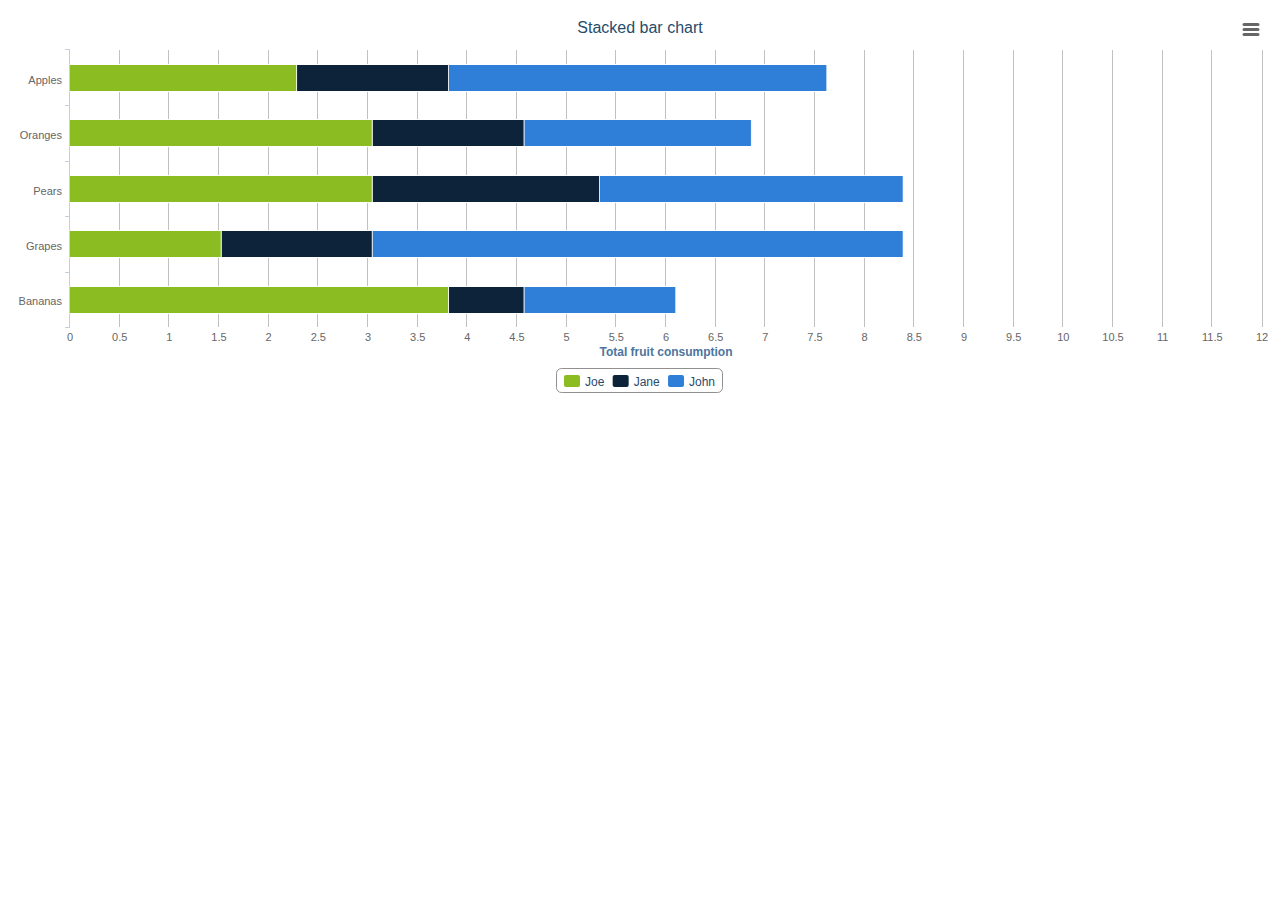
<file: web/res/script_/highcharts-3.0.5/examples/bar-stacked/index.htm>
<!DOCTYPE HTML>
<html>
	<head>
		<meta http-equiv="Content-Type" content="text/html; charset=utf-8">
		<title>Highcharts Example</title>

		<script type="text/javascript" src="http://ajax.googleapis.com/ajax/libs/jquery/1.8.2/jquery.min.js"></script>
		<script type="text/javascript">
$(function () {
        $('#container').highcharts({
            chart: {
                type: 'bar'
            },
            title: {
                text: 'Stacked bar chart'
            },
            xAxis: {
                categories: ['Apples', 'Oranges', 'Pears', 'Grapes', 'Bananas']
            },
            yAxis: {
                min: 0,
                title: {
                    text: 'Total fruit consumption'
                }
            },
            legend: {
                backgroundColor: '#FFFFFF',
                reversed: true
            },
            plotOptions: {
                series: {
                    stacking: 'normal'
                }
            },
                series: [{
                name: 'John',
                data: [5, 3, 4, 7, 2]
            }, {
                name: 'Jane',
                data: [2, 2, 3, 2, 1]
            }, {
                name: 'Joe',
                data: [3, 4, 4, 2, 5]
            }]
        });
    });
    

		</script>
	</head>
	<body>
<script src="../../js/highcharts.js"></script>
<script src="../../js/modules/exporting.js"></script>

<div id="container" style="min-width: 310px; height: 400px; margin: 0 auto"></div>

	</body>
</html>
</file>
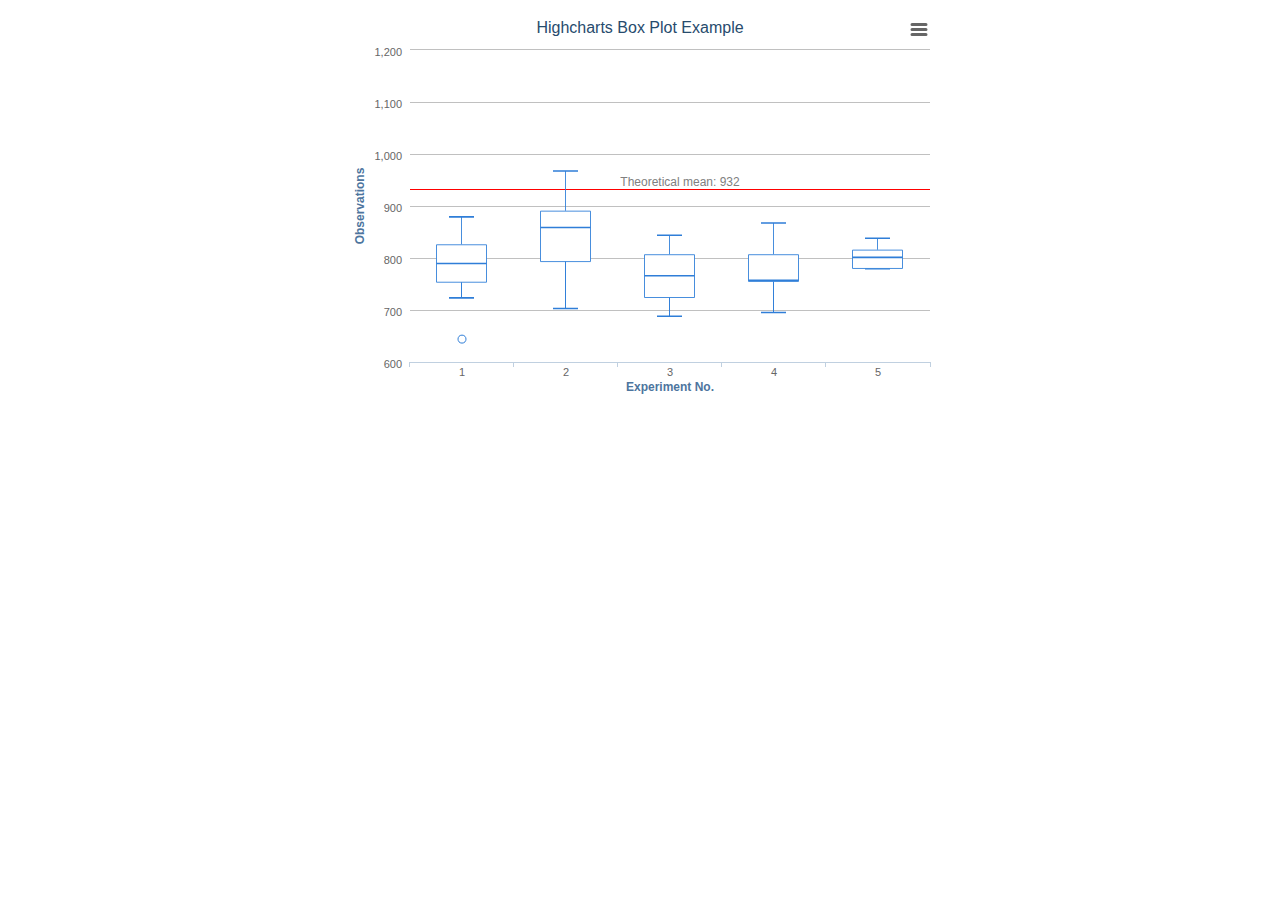
<file: web/res/script_/highcharts-3.0.5/examples/box-plot/index.htm>
<!DOCTYPE HTML>
<html>
	<head>
		<meta http-equiv="Content-Type" content="text/html; charset=utf-8">
		<title>Highcharts Example</title>

		<script type="text/javascript" src="http://ajax.googleapis.com/ajax/libs/jquery/1.8.2/jquery.min.js"></script>
		<script type="text/javascript">
$(function () {
    $('#container').highcharts({

	    chart: {
	        type: 'boxplot'
	    },
	    
	    title: {
	        text: 'Highcharts Box Plot Example'
	    },
	    
	    legend: {
	        enabled: false
	    },
	
	    xAxis: {
	        categories: ['1', '2', '3', '4', '5'],
	        title: {
	            text: 'Experiment No.'
	        }
	    },
	    
	    yAxis: {
	        title: {
	            text: 'Observations'
	        },
	        plotLines: [{
	            value: 932,
	            color: 'red',
	            width: 1,
	            label: {
	                text: 'Theoretical mean: 932',
	                align: 'center',
	                style: {
	                    color: 'gray'
	                }
	            }
	        }]  
	    },
	
	    series: [{
	        name: 'Observations',
	        data: [
	            [760, 801, 848, 895, 965],
	            [733, 853, 939, 980, 1080],
	            [714, 762, 817, 870, 918],
	            [724, 802, 806, 871, 950],
	            [834, 836, 864, 882, 910]
	        ],
	        tooltip: {
	            headerFormat: '<em>Experiment No {point.key}</em><br/>'
	        }
	    }, {
	        name: 'Outlier',
	        color: Highcharts.getOptions().colors[0],
	        type: 'scatter',
	        data: [ // x, y positions where 0 is the first category
	            [0, 644],
	            [4, 718],
	            [4, 951],
	            [4, 969]
	        ],
	        marker: {
	            fillColor: 'white',
	            lineWidth: 1,
	            lineColor: Highcharts.getOptions().colors[0]
	        },
	        tooltip: {
	            pointFormat: 'Observation: {point.y}'
	        }
	    }]
	
	});
});
		</script>
	</head>
	<body>
<script src="../../js/highcharts.js"></script>
<script src="../../js/highcharts-more.js"></script>
<script src="../../js/modules/exporting.js"></script>

<div id="container" style="height: 400px; margin: auto; min-width: 310px; max-width: 600px"></div>
	</body>
</html>
</file>
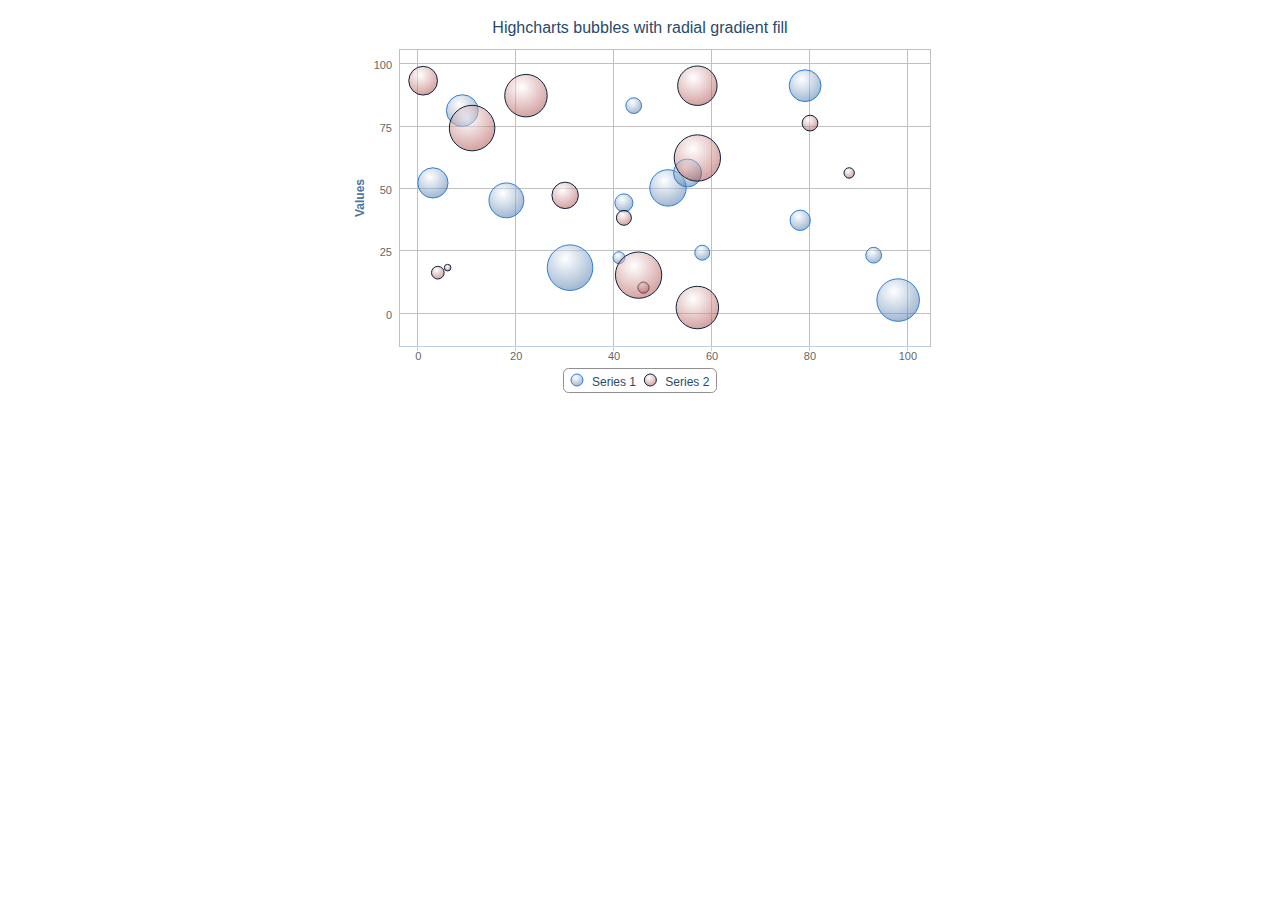
<file: web/res/script_/highcharts-3.0.5/examples/bubble-3d/index.htm>
<!DOCTYPE HTML>
<html>
	<head>
		<meta http-equiv="Content-Type" content="text/html; charset=utf-8">
		<title>Highcharts Example</title>

		<script type="text/javascript" src="http://ajax.googleapis.com/ajax/libs/jquery/1.8.2/jquery.min.js"></script>
		<script type="text/javascript">
$(function() {
    $('#container').highcharts({

        chart: {
            type: 'bubble',
            plotBorderWidth: 1,
            zoomType: 'xy'
        },

        title: {
            text: 'Highcharts bubbles with radial gradient fill'
        },

        xAxis: {
            gridLineWidth: 1
        },

        yAxis: {
            startOnTick: false,
            endOnTick: false
        },

        series: [{
            data: [
                [9, 81, 63],
                [98, 5, 89],
                [51, 50, 73],
                [41, 22, 14],
                [58, 24, 20],
                [78, 37, 34],
                [55, 56, 53],
                [18, 45, 70],
                [42, 44, 28],
                [3, 52, 59],
                [31, 18, 97],
                [79, 91, 63],
                [93, 23, 23],
                [44, 83, 22]
            ],
            marker: {
                 fillColor: {
                     radialGradient: { cx: 0.4, cy: 0.3, r: 0.7 },
                     stops: [
                         [0, 'rgba(255,255,255,0.5)'],
                         [1, 'rgba(69,114,167,0.5)']
                     ]
                 }
            }
        }, {
            data: [
                [42, 38, 20],
                [6, 18, 1],
                [1, 93, 55],
                [57, 2, 90],
                [80, 76, 22],
                [11, 74, 96],
                [88, 56, 10],
                [30, 47, 49],
                [57, 62, 98],
                [4, 16, 16],
                [46, 10, 11],
                [22, 87, 89],
                [57, 91, 82],
                [45, 15, 98]
            ],
            marker: {
                 fillColor: {
                     radialGradient: { cx: 0.4, cy: 0.3, r: 0.7 },
                     stops: [
                         [0, 'rgba(255,255,255,0.5)'],
                         [1, 'rgba(170,70,67,0.5)']
                     ]
                 }
            }
        }]

    });
});
		</script>
	</head>
	<body>
<script src="../../js/highcharts.js"></script>
<script src="../../js/highcharts-more.js"></script>

<div id="container" style="min-width: 310px; max-width: 600px; height: 400px; margin: 0 auto;"></div>
	</body>
</html>
</file>
